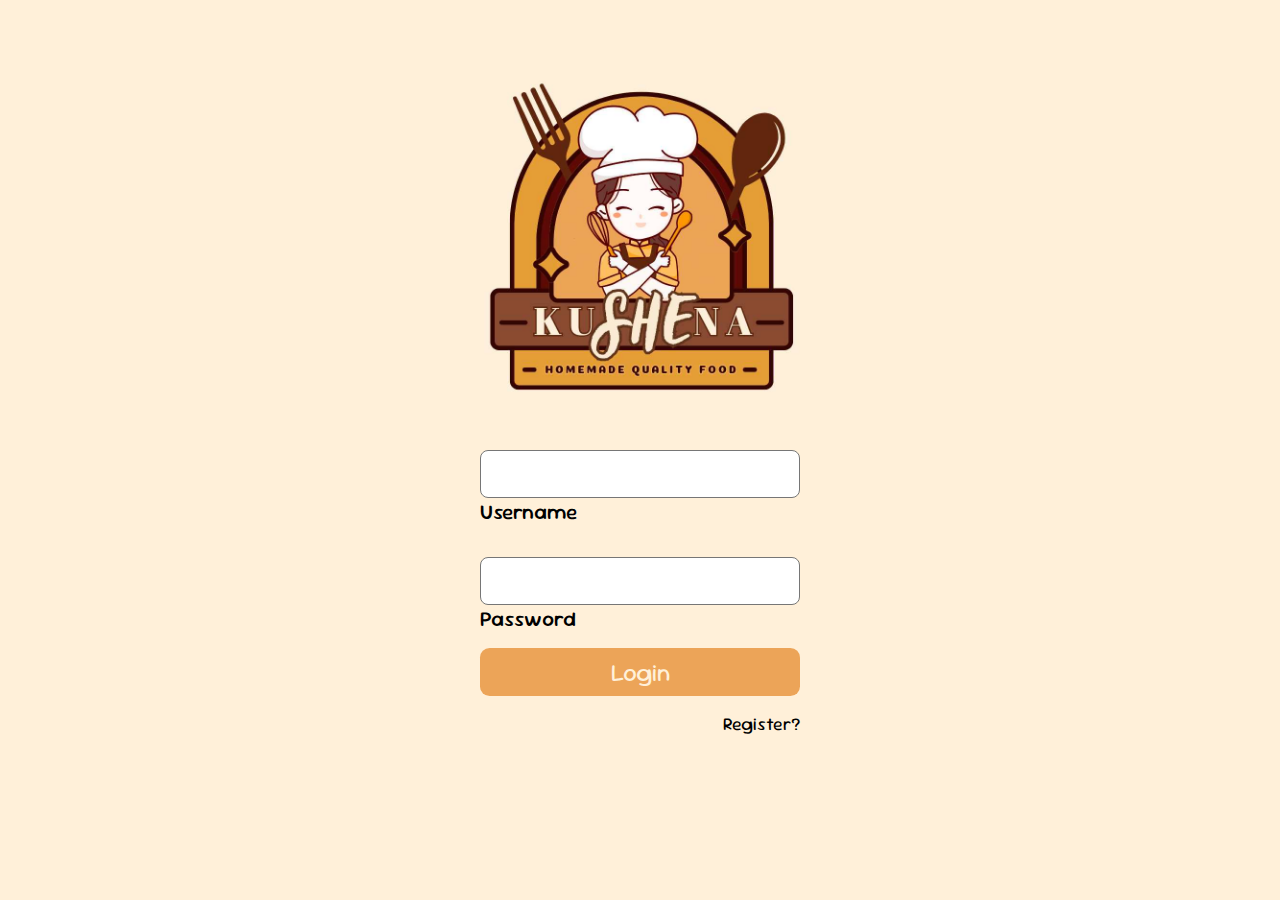
<file: html/login.html>
<!DOCTYPE html>
<html lang="en">
<head>
    <meta charset="UTF-8">
    <meta name="viewport" content="width=device-width, initial-scale=1.0">
    <title>Kusheyna</title>
    <link rel="stylesheet" href="../css/login.css">
</head>
<body>
    <div class="logo">
        <img class="logo-img" src="../images/received_752875899930129.jpeg" alt="">
    </div>
    <div class="login-form">
        <div class="username-input">
            <input type="text" class="username" required>
            <div class="username-word">Username</div>
        </div>
        <div class="password-input">
            <input type="password" class="password" required>
            <div class="password-text">Password</div>
        </div>
        <div class="login-container">
            <button class="login-button">Login</button>
        </div>
        <div class="register">
            <a class="register-link" href="../html/register.html">Register?</a>
        </div>
    </div>

    <script type="module" src="../scripts/login.js"></script>
</body>
</html>
</file>
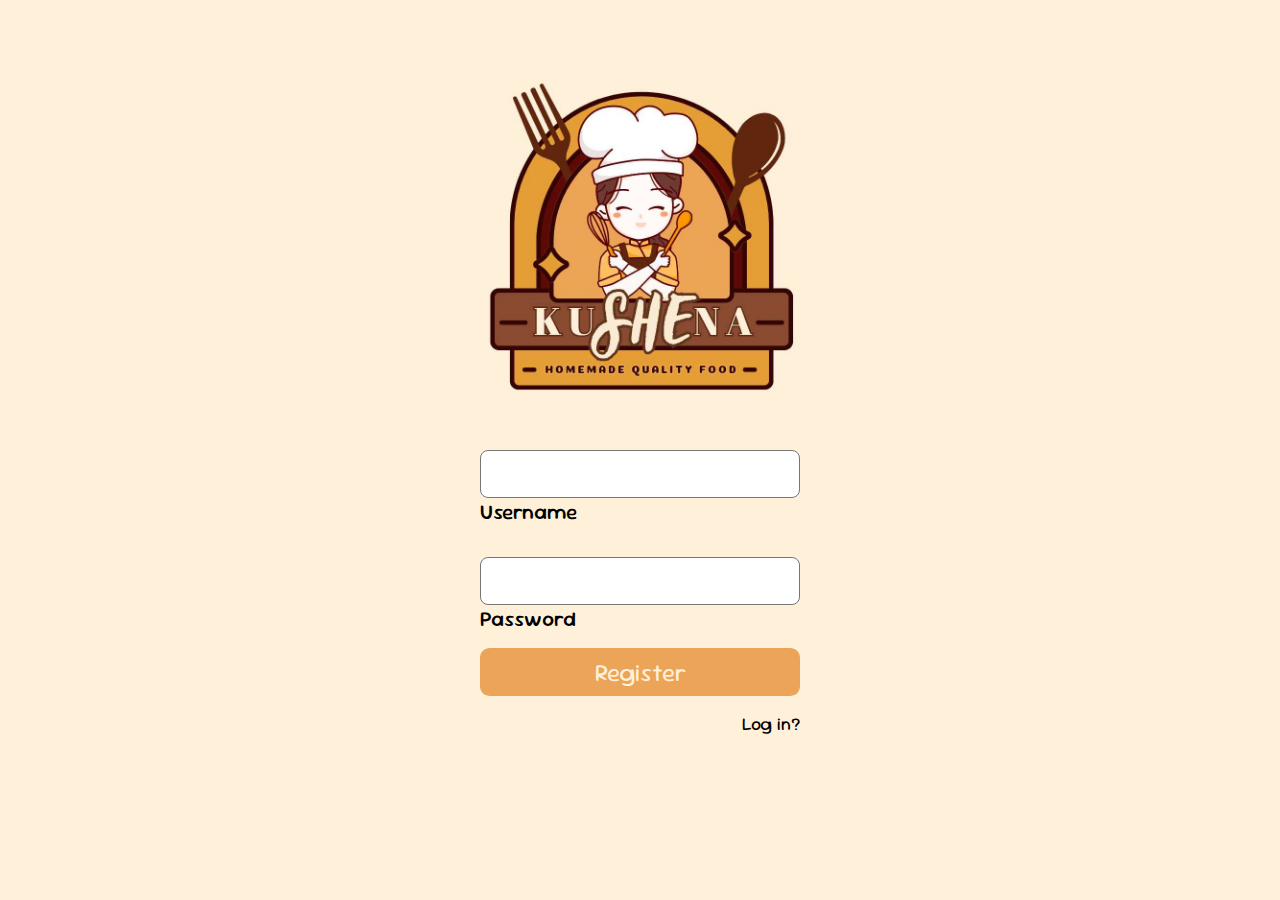
<file: html/register.html>
<!DOCTYPE html>
<html lang="en">
<head>
    <meta charset="UTF-8">
    <meta name="viewport" content="width=device-width, initial-scale=1.0">
    <title>Kusheyna  -Register</title>
    <link rel="stylesheet" href="../css/register.css">
</head>
<body>
    <div class="logo">
        <img class="logo-img" src="../images/received_752875899930129.jpeg" alt="">
    </div>
    <div class="register-form">
        <div class="username-input">
            <input type="text" class="username" required>
            <div class="username-word">Username</div>
        </div>
        <div class="password-input">
            <input type="password" class="password" required>
            <div class="password-text">Password</div>
        </div>
        <div class="register-container">
            <button class="register-button">Register</button>
        </div>
        <div class="login">
            <a class="login-link" href="../html/login.html">Log in?</a>
        </div>
    </div>
    <script type="module" src="../scripts/register.js"></script>
</body>
</html>
</file>
<file: css/login.css>
@import url('https://fonts.googleapis.com/css2?family=Marko+One&family=PT+Serif:ital,wght@0,400;0,700;1,400;1,700&family=Roboto:ital,wght@0,100;0,300;0,400;0,500;0,700;0,900;1,100;1,300;1,400;1,500;1,700;1,900&family=Sour+Gummy:ital,wght@0,100..900;1,100..900&display=swap');

* {
    margin: 0;
    padding: 0;
    box-sizing: border-box;
}

button, a {
    cursor: pointer;
}

body {
    background-color: #fff0d9;
    height: auto;
}

.logo-img {
    height: 50vh;
}

.logo {
    height: auto;
    display: flex;
    justify-content: center;
    align-items: center;
}

.login-form {
    display: flex;
    justify-content: center;
    align-items: center;
    flex-direction: column;
}

.username-input, .email-input{
    padding-bottom: 2rem;
} 

.password-input {
    padding-bottom: 1rem;
}

.username, .password, .email {
    width: 20rem;
    height: 3rem;
    border-radius: .5rem;
    border-style: solid;
    border-width: 1px;
    padding-left: 5px;
    font-size: 1.2em;
}

.username-word, .password-text, .email-word {
    font-family: "Sour Gummy", sans-serif;
    font-weight: 500;
    font-size: 1.3em;
}

.login-button {
    font-family: "Sour Gummy", sans-serif;
    background-color: #eca458;
    border: none;
    border-radius: .6rem;
    width: 20rem;
    height: 3rem;
    font-size: 1.5em;
    color: #fff0d9;
    margin-bottom: 1rem;
}

.register {
    width: 20rem;
}

.register-link {
    font-family: "Sour Gummy", sans-serif;
    font-size: 1.1em;
    display: flex;
    justify-content: end;
    align-items: center;
    text-decoration: none;
    color: black;
}
</file>
<file: css/register.css>
@import url('https://fonts.googleapis.com/css2?family=Marko+One&family=PT+Serif:ital,wght@0,400;0,700;1,400;1,700&family=Roboto:ital,wght@0,100;0,300;0,400;0,500;0,700;0,900;1,100;1,300;1,400;1,500;1,700;1,900&family=Sour+Gummy:ital,wght@0,100..900;1,100..900&display=swap');

* {
    margin: 0;
    padding: 0;
    box-sizing: border-box;
}

button, a {
    cursor: pointer;
}

body {
    background-color: #fff0d9;
    height: auto;
}

.logo-img {
    height: 50vh;
}

.logo {
    height: auto;
    display: flex;
    justify-content: center;
    align-items: center;
}

.register-form {
    display: flex;
    justify-content: center;
    align-items: center;
    flex-direction: column;
}

.username-input, .email-input{
    padding-bottom: 2rem;
} 

.password-input {
    padding-bottom: 1rem;
}

.username, .password, .email {
    width: 20rem;
    height: 3rem;
    border-radius: .5rem;
    border-style: solid;
    border-width: 1px;
    padding-left: 5px;
    font-size: 1.2em;
}

.username-word, .password-text, .email-word {
    font-family: "Sour Gummy", sans-serif;
    font-weight: 500;
    font-size: 1.3em;
}

.register-button {
    font-family: "Sour Gummy", sans-serif;
    background-color: #eca458;
    border: none;
    border-radius: .6rem;
    width: 20rem;
    height: 3rem;
    font-size: 1.5em;
    color: #fff0d9;
    margin-bottom: 1rem;
}

.login {
    width: 20rem;
}

.login-link {
    font-family: "Sour Gummy", sans-serif;
    font-size: 1.1em;
    display: flex;
    justify-content: end;
    align-items: center;
    text-decoration: none;
    color: black;
}
</file>
